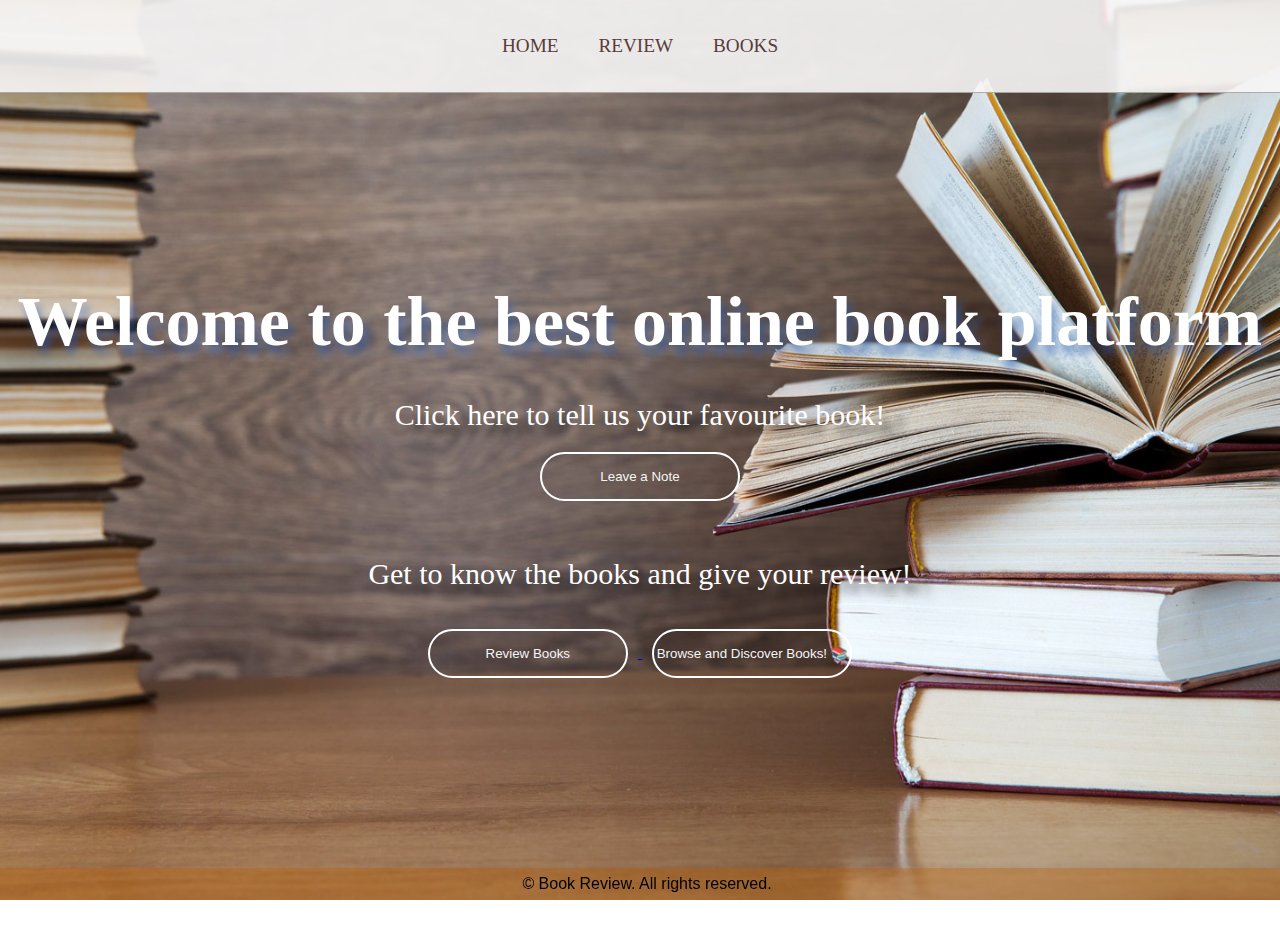
<file: WebTech/WebTech/index.html>
<!DOCTYPE html>
<html lang="en">

<head>
  <meta charset="UTF-8">
  <title>Book Review</title>
  <link rel="stylesheet" href="style.css">
</head>

<body>

  <div class="banner">

    <div class="navbar">
      <ul>
        <li><a href="index.html">Home</a></li>
        <li><a href="review.html">Review</a></li>
        <li><a href="books.html">Books</a></li>
      </ul>
    </div>

    <div class="content">

      <h1>Welcome to the best online book platform</h1>

      <br></br>

      <p1>Click here to tell us your favourite book! </p1>

      <div>
        <a href="pagereview.html">
          <button type="button"><span></span>Leave a Note</button>
        </a>
      </div>

      <div>

        <br></br>

        <p2>Get to know the books and give your review!</p2>

        <br></br>

        <a href="review.html">
          <button type="button"><span></span>Review Books</button>
        </a>

        <a href="books.html">
          <button type="button"><span></span>Browse and Discover Books! 📚</button>
        </a>
      </div>

    </div>

  </div>

  <footer>
    <p>&copy; Book Review. All rights reserved.</p>
  </footer>

  <script src="assets/scripts/custom.js"></script>
  <script src="assets/scripts/books.js"></script>

</body>

</html>
</file>
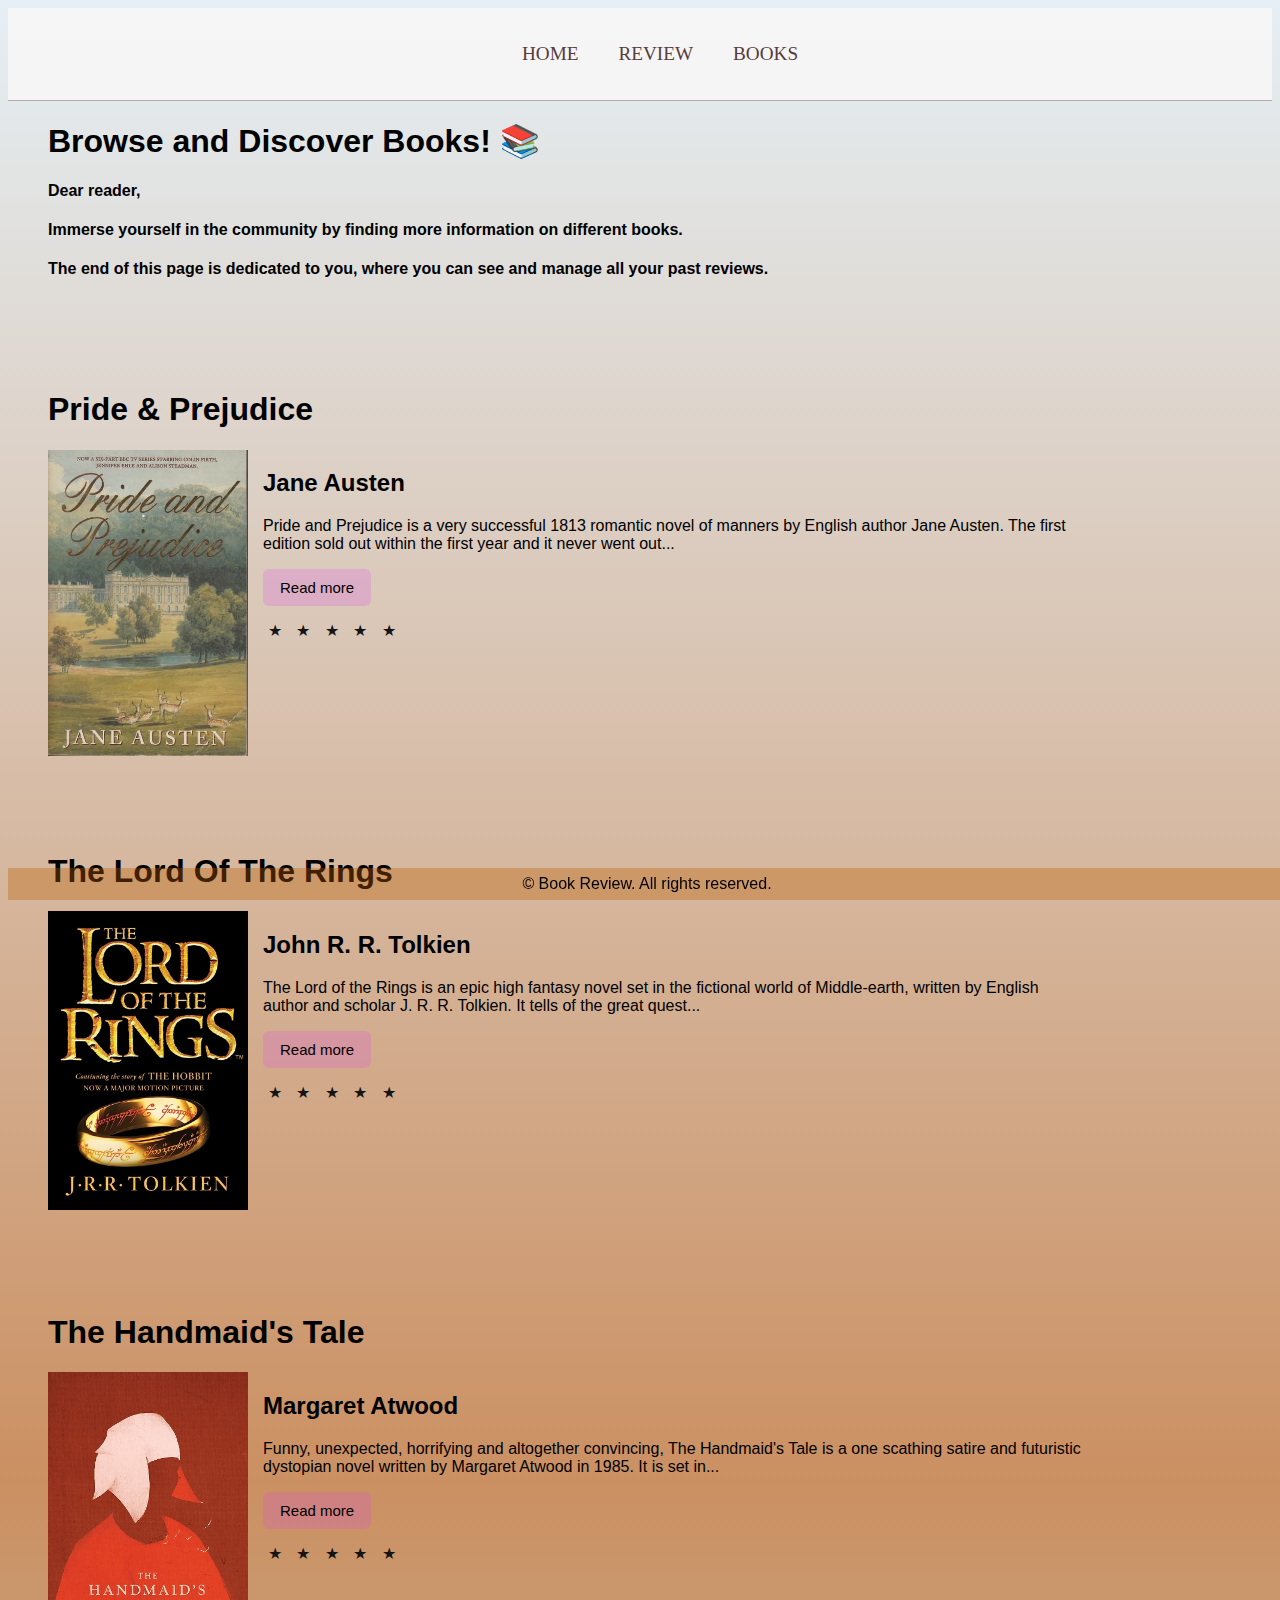
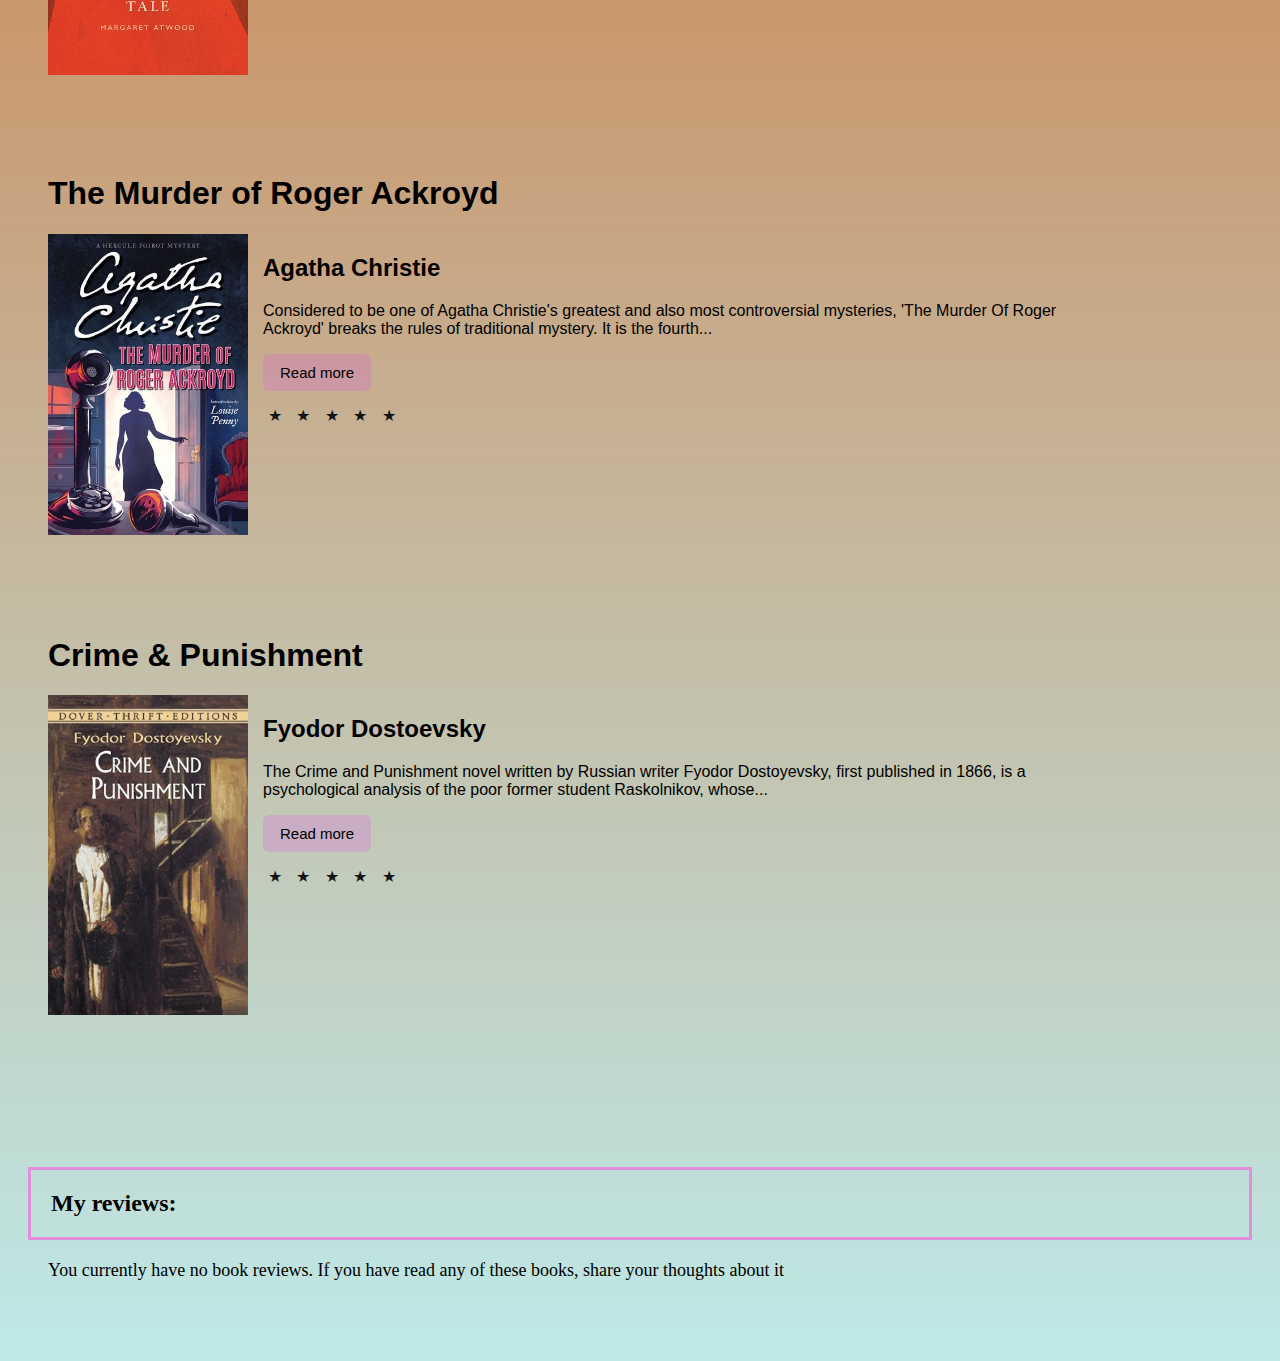
<file: WebTech/WebTech/books.html>
<!DOCTYPE html>
<html lang="en">
<head>
    <meta charset="UTF-8">
    <meta name="viewport" content="width=device-width, initial-scale=1.0">
    <link rel="stylesheet" href="./assets/styles/custom.css">
    <title>Document</title>
</head>
<body>

    <div class="navbar"> 
        <ul>
            <li><a href="index.html">Home</a></li>
            <li><a href="review.html">Review</a></li>
            <li><a href="books.html">Books</a></li>
        </ul>
    </div>

    <div class="homeDiv">
        <h1> Browse and Discover Books! &#128218;</h1>
        <h4>Dear reader, 
        <h4>Immerse yourself in the community by finding more information on different books.</h4>
        <h4>The end of this page is dedicated to you, where you can see and manage all your past reviews.</h4>
    </div>

    <div class="homeDiv">
        <div id="container" class="rating book-1">
            <div class="title-and-rating">
                <h1> Pride & Prejudice </h1>
            </div> 
            <div class="image">
                <img src="./assets/images/mehhhh.png">
            </div>
            <div class="Info">
                <h2> Jane Austen </h2>
                <p> Pride and Prejudice is a very successful 1813 romantic novel of manners by English author Jane Austen. The first <br>
                    edition sold out within the first year and it never went out<span id="dots1">...</span> <span id="more1"> of print. It centres on the burgeoning relationship <br>
                    between Elizabeth Bennet, the daughter of a country gentleman, (who was reportedly Austen’s own favourite among <br>
                    all her heroines) and Fitzwilliam Darcy, a rich aristocratic landowner. Throughout the novel, Austen skillfully <br>
                    explores the themes of class, gender and social hierarchy in Georgian England. However, she also shows how <br>
                    individuals can challenge and subvert these norms, through their intelligence, wit and courage.</span>               
                </p>
                <button id="myBtn1" onclick="myFunction('myBtn1', 'dots1', 'more1')">Read more</button>
                
                <div class="stars" data-rating="3.5">
                    <span class="star" data-value="1">&#9733</span>
                    <span class="star" data-value="2">&#9733</span>
                    <span class="star" data-value="3">&#9733</span>
                    <span class="star" data-value="4">&#9733</span>
                    <span class="star" data-value="5">&#9733</span>
                </div>
                <p class="average"></p>       
            </div>
        </div>
        

        <div id="container" class="rating book-2">
            <div class="title-and-rating">
                <h1> The Lord Of The Rings </h1>
            </div>
            <div class="image">
                <img src="./assets/images/lotr.png">
            </div>
            <div class="Info">
                <h2> John R. R. Tolkien </h2>
                <p> The Lord of the Rings is an epic high fantasy novel set in the fictional world of Middle-earth, written by English <br>
                    author and scholar J. R. R. Tolkien. It tells of the great quest<span id="dots2">...</span> <span id="more2"> undertaken by Frodo and the Fellowship of the Ring: <br>
                    Gandalf the Wizard; the hobbits Merry, Pippin, and Sam; Gimli the Dwarf; Legolas the Elf; Boromir of Gondor and <br>
                    a tall, mysterious stranger called Strider to destroy the One Ring filled with the evil powers of the Dark Lord, <br>
                    Sauron, by casting it into the volcanic fires of Mount Doon, where it was forged. </span>                     
                </p>
                <button id="myBtn2" onclick="myFunction('myBtn2', 'dots2', 'more2')">Read more</button>
                
                <div class="stars" data-rating="4.2">
                    <span class="star" data-value="1">&#9733</span>
                    <span class="star" data-value="2">&#9733</span>
                    <span class="star" data-value="3">&#9733</span>
                    <span class="star" data-value="4">&#9733</span>
                    <span class="star" data-value="5">&#9733</span>
                </div>
                <p class="average"></p>          
            </div>
        </div>
        

        <div id="container" class="rating book-3">
            <div class="title-and-rating">
                <h1> The Handmaid's Tale </h1>
            </div>         
            <div class="image">
                <img src="./assets/images/htale.png" >
            </div>
            <div class="Info">
                <h2> Margaret Atwood </h2>
                <p> Funny, unexpected, horrifying and altogether convincing, The Handmaid's Tale is a one scathing satire and futuristic <br> 
                    dystopian novel written by Margaret Atwood in 1985. It is set in<span id="dots3">...</span> <span id="more3"> a near-future New England in a patriarchal, white <br>
                    supremacist, totalitarian theonomic state known as the Republic of Gilead. Offred is the central character and <br>
                    narrator and one of the "Handmaids", women who are forcibly assigned to produce children for the "Commanders", who <br>
                    are the ruling class in Gilead. The novel explores themes of powerless women in a patriarchal society, loss of female <br>
                    agency and individuality, suppression of women's reproductive rights and the various means by which women resist and <br>
                    try to gain individuality and independence. </span>
                </p>
                <button id="myBtn3" onclick="myFunction('myBtn3', 'dots3', 'more3')">Read more</button>

                <div class="stars" data-rating="2.1">
                    <span class="star" data-value="1">&#9733</span>
                    <span class="star" data-value="2">&#9733</span>
                    <span class="star" data-value="3">&#9733</span>
                    <span class="star" data-value="4">&#9733</span>
                    <span class="star" data-value="5">&#9733</span>
                </div>
                <p class="average"></p>      
            </div>
        </div>
        

        <div id="container" class="rating book-3">
            <div class="title-and-rating">
                <h1> The Murder of Roger Ackroyd </h1>
            </div>      
            <div class="image">
                <img src="./assets/images/murder.png" >
            </div>
            <div class="Info">
                <h2> Agatha Christie </h2>
                <p> Considered to be one of Agatha Christie's greatest and also most controversial mysteries, 'The Murder Of Roger <br>
                    Ackroyd' breaks the rules of traditional mystery. It is the fourth<span id="dots4">...</span> <span id="more4"> novel to feature Hercule Poirot as the lead <br>
                    detective. Dr James Sheppard, the story's narrator, lives with his unmarried sister Caroline in the English country <br>
                    village of King’s Abbot. Telling the story in his own words, he recounts being called to certify the death of a <br>
                    wealthy widow, Mrs Ferrars, who has committed suicide a year after her abusive husband's demise. Caroline speculates <br>
                    that Mrs Ferrars had poisoned her husband and has committed suicide out of remorse. The novel was well-received from <br>
                    its first publication and in 2013 the British Crime Writers' Association voted it the best crime novel ever. </span>
                </p>
                <button id="myBtn4" onclick="myFunction('myBtn4', 'dots4', 'more4')">Read more</button>
    
                <div class="stars" data-rating="3.7">
                    <span class="star" data-value="1">&#9733</span>
                    <span class="star" data-value="2">&#9733</span>
                    <span class="star" data-value="3">&#9733</span>
                    <span class="star" data-value="4">&#9733</span>
                    <span class="star" data-value="5">&#9733</span>
                </div>
                <p class="average"></p>      
            </div>
        </div>


        <div id="container" class="rating book-5">
            <div class="title-and-rating">
                <h1> Crime & Punishment </h1>
            </div>
            <div class="image">
                <img src="./assets/images/fyodor.png" >
            </div>
            <div class="Info">
                <h2> Fyodor Dostoevsky </h2>
                <p> The Crime and Punishment novel written by Russian writer Fyodor Dostoyevsky, first published in 1866, is a <br>
                    psychological analysis of the poor former student Raskolnikov, whose<span id="dots5">...</span> <span id="more5"> theory that he is an extraordinary person able <br>
                    to take on the spiritual responsibility of using evil means to achieve humanitarian ends leads him to murder. <br>
                    But as he embarks on a dangerous game of cat and mouse with a suspicious police investigator, Raskolnikov is <br>
                    pursued by the growing voice of his conscience and finds the noose of his own guilt tightening around his neck. <br>
                    Only Sonya, a downtrodden sex worker, can offer the chance of redemption. The story is one of the finest studies of <br>
                    the psychopathology of guilt written in any language. </span>
                </p>
                <button id="myBtn5" onclick="myFunction('myBtn5', 'dots5', 'more5')">Read more</button>
          
                <div class="stars" data-rating="4.5">
                    <span class="star" data-value="1">&#9733</span>
                    <span class="star" data-value="2">&#9733</span>
                    <span class="star" data-value="3">&#9733</span>
                    <span class="star" data-value="4">&#9733</span>
                    <span class="star" data-value="5">&#9733</span>
                </div>
                <p class="average"></p>    
            </div>
        </div>
    
        
    </div>
    <script src="assets/scripts/custom.js"></script>

    <p id="reviewheader">My reviews: </p>

    <div id="informationDisplay"></div>

    <script>
    displayInformation();
    </script>
    
    
    <footer>
        <span>&copy; <span id="currentYear"></span> Book Review. All rights reserved.</span>
    </footer>

    
    <script src="assets/scripts/books.js"></script>

    
</body>
</html>
</file>
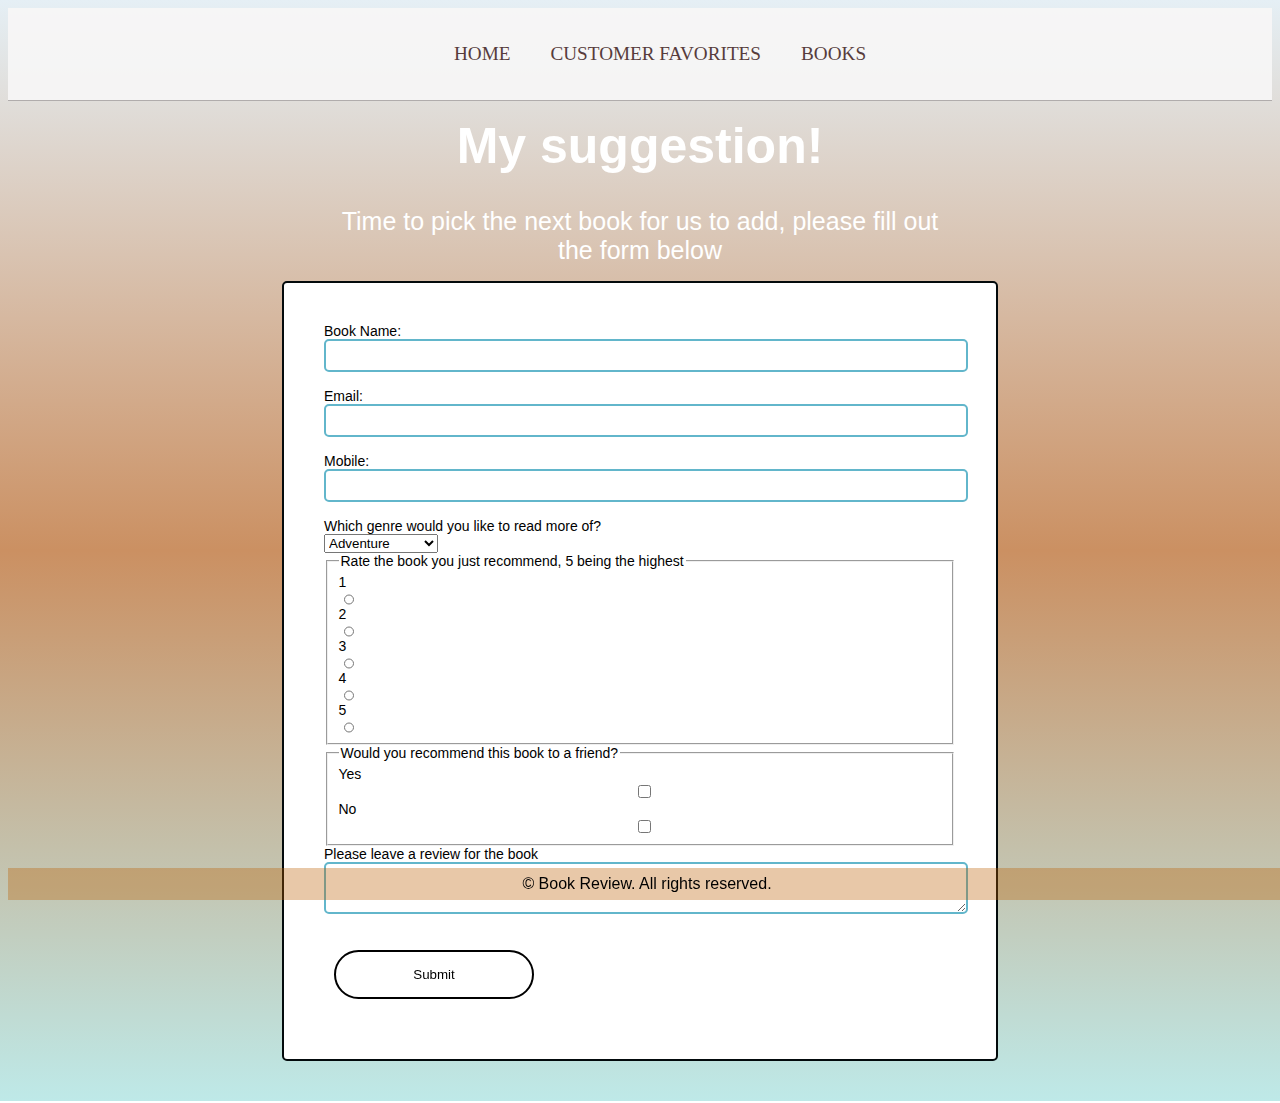
<file: WebTech/WebTech/pagereview.html>
<!DOCTYPE html>
<html lang="en">
<head>
  <meta charset="UTF-8">
  <title>Page Review</title>
  <link rel="stylesheet" href="pagereview.css">
</head>
<body>
  <div class="navbar">
    <ul>
      <li><a href="index.html">Home</a></li>
      <li><a href="userreviews.html">Customer Favorites</a></li>
      <li><a href="books.html">Books</a></li>
    </ul>
  </div>

  <div id="main">
    <h1 id="title">My suggestion!</h1>
    <p id="description">Time to pick the next book for us to add, please fill out the form below</p>

    <form id="survey-form">
      <!-- Labels and input fields -->
      <label for="name">Book Name:</label><br>
      <input type="text" id="name" name="name" required placeholder=""><br>

      <label for="email">Email:</label><br>
      <input type="email" id="email" name="email" required placeholder=""><br>

      <label for="number">Mobile:</label><br>
      <input type="tel" id="number" name="mobile" pattern="[0-9]{10}" placeholder="" required><br>

      <label for="genre">Which genre would you like to read more of?</label><br>
      <select id="genre" name="genre">
        <option value="adventure">Adventure</option>
        <option value="fiction">Fiction</option>
        <option value="history">History</option> <!-- Fixed duplicate value -->
        <option value="non-fiction">Non-Fiction</option>
        <option value="philosophy">Philosophy</option>
        <option value="science">Science</option>
        <option value="science-fiction">Science-Fiction</option>
      </select>
      <br>

      <fieldset>
        <legend>Rate the book you just recommend, 5 being the highest</legend>
        <!-- Radio buttons for rating -->
        <label for="rating-1">1</label>
        <input type="radio" id="rating-1" name="rating" value="1">
  
        <label for="rating-2">2</label>
        <input type="radio" id="rating-2" name="rating" value="2">
  
        <label for="rating-3">3</label>
        <input type="radio" id="rating-3" name="rating" value="3">
  
        <label for="rating-4">4</label>
        <input type="radio" id="rating-4" name="rating" value="4">
  
        <label for="rating-5">5</label>
        <input type="radio" id="rating-5" name="rating" value="5">
      </fieldset>

      <fieldset>
        <legend>Would you recommend this book to a friend?</legend>
        <!-- Checkboxes for recommendation -->
        <label for="checkbox-yes">Yes</label>
        <input type="checkbox" name="recommendation" id="checkbox-yes" value="yes">
  
        <label for="checkbox-no">No</label>
        <input type="checkbox" name="recommendation" id="checkbox-no" value="no">
      </fieldset>

      <label for="comment">Please leave a review for the book</label><br>
      <textarea name="comment" id="comment"></textarea><br>
      <div>

        <button type="submit"><span></span>Submit</button>



      </div>


    </form>
  </div>

  <footer>
    <span>&copy; <span id="currentYear"></span> Book Review. All rights reserved.</span>
  </footer>

  <script src="formSubmission.js"></script>
</body>
</html>
</file>
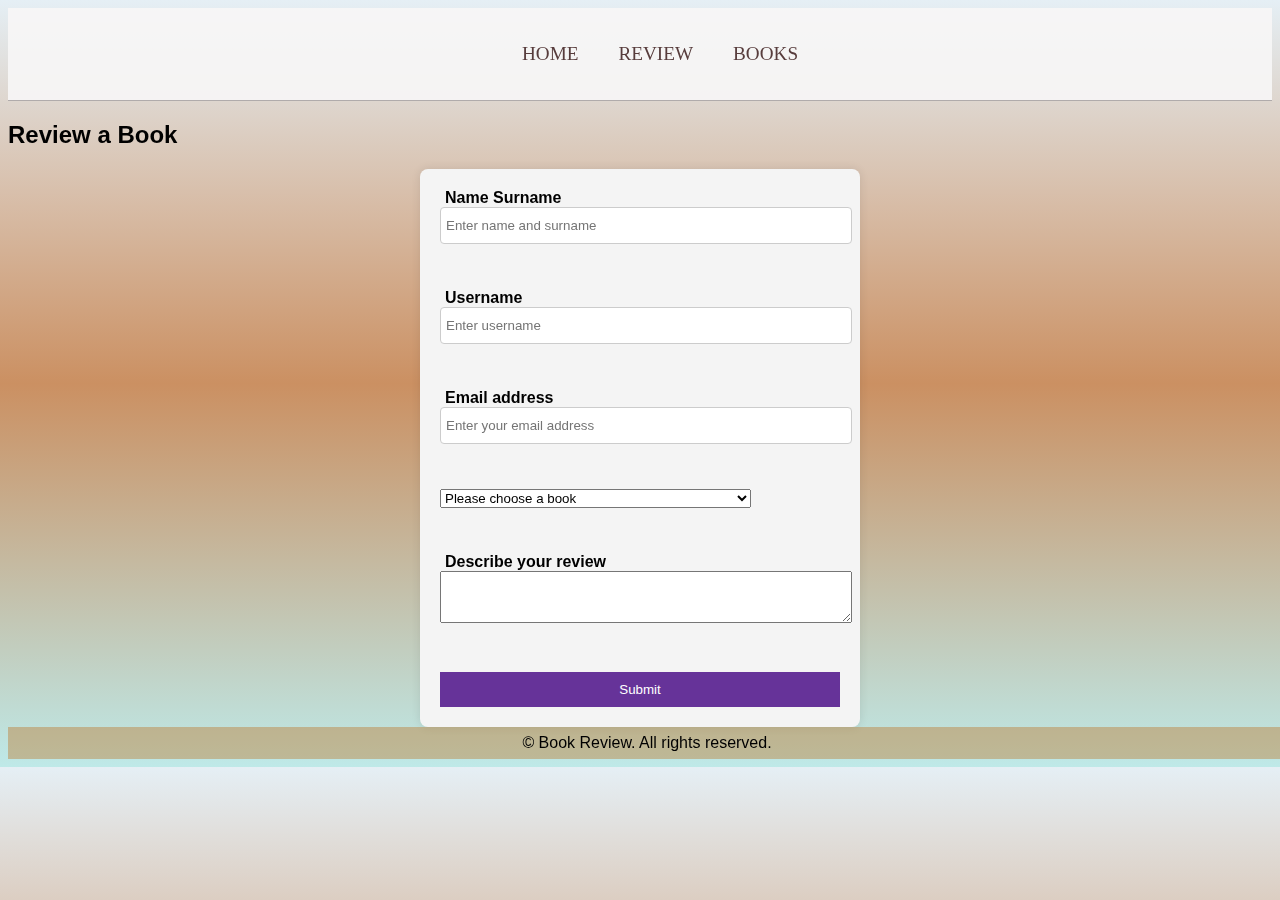
<file: WebTech/WebTech/review.html>
<!DOCTYPE html>
<html lang="en">
<head>
    <meta charset="UTF-8">
    <meta name="viewport" content="width=device-width, initial-scale=1.0">
    <link rel="stylesheet" href="./assets/styles/custom.css">

    <title>Document</title>
</head>
<body>


    <div class="navbar"> 
       
        <ul>
            <li><a href="index.html">Home</a></li>
            <li><a href="review.html">Review</a></li>
            <li><a href="books.html">Books</a></li>
          </ul>
</div>

    <h2>Review a Book</h2>

    <form id="reviewForm">
        <div>
            <label for="fullName">Name Surname</label>
            <input type="text" id="fullName" name="fullName" placeholder="Enter name and surname" required>
            <span id="fullNameSpn"></span>
        </div>

        <div>
            <label for="username">Username</label>
            <input type="text" id="username" name="username" placeholder="Enter username" required>
            <span id="usernameSpn"></span>
        </div>

        <div>
            <label for="email">Email address</label>
            <input  id="email" name="email" placeholder="Enter your email address" required>
            <span id="emailSpn"></span>
        </div>


        <div>
            <select id="select_book">
                <option value="default">Please choose a book</option>
                <option value="Pride & Prejudice">Pride & Prejudice <p id="author">by Jane Austen</p></option>
                <option value="The Lord Of Rings">The Lord Of The Rings <p id="author">by John R. R. Tolkien</p></option>
                <option value="The Handmaid's Tale">The Handmaid's Tale <p id="author">by Margaret Atwood</p></option>
                <option value="The Murder of Roger Ackroyd">The Murder of Roger Ackroyd <p id="author">by Agatha Christie</p></option>
                <option value="Crime & Punishment">Crime & Punishment <p id="author">by Fyodor Dostoevsky</p></option>
            </select>
            <span id="selectSpn"></span>
    
        </div>

        <div>
            <label for="descriptionlabel">Describe your review</label>
            <textarea id="description" name="description"></textarea>
            <span id="descriptionSpn"></span>
        </div>
        
            <button id="submitBtn" onclick="validateAndSubmit(event)">Submit</button>
        
    
    <!--POPUP --> 
    
    <div class="modal" id="modal">
        <div class="modal-inner">
            <h2>Confirmation</h2>
            <p>
                Are you sure you want to submit your review form?
            </p>
            
            <button1 id="closeModal" onclick="saveInformation()">Confirm</button1>
            <button2 id="closeModal1">Cancel</button2>
            
        </div>
    </div>

    </form>

    <!--local storage to store reviews in books page-->

    <script>
        document.getElementById('reviewForm').addEventListener('submit', function (event) {
            event.preventDefault(); 

            
            var descriptionValue = document.getElementById('description').value;

            
            localStorage.setItem('description', descriptionValue);

           
            window.location.href = 'books.html';
        });
    </script>
    
    


    <footer>
        <span>&copy; <span id="currentYear"></span> Book Review. All rights reserved.</span>
    </footer>


    <script src="assets/scripts/custom.js"></script>
    
</body>
</html>
</file>
<file: WebTech/WebTech/style.css>
*{
    margin: 0;/* Remove default margins */
    padding: 0; /* Remove default paddings */
    font-family: sans-serif; /* Set default font */
}

.banner { /*Setting the background */
    width: 100%;   /* Set width to 100% */
    height: 100vh;  /* Set height to 100vh */
    background-image: url("assets/images/booksback.png"); 
    /* Set background image */
    background-position: center;  /* Center the background image */
    background-size: cover; /* Set background size to cover */
}

footer{
    background-color: #bb5d0057;
    text-align: center;
    position:absolute;
    padding: 7px;
    width: 100%;
    position: sticky;
    bottom: 0;
}

.navbar {
    width: 85%;
    margin: auto;  /* Center alignment */
    padding: 35px 0; /* Vertical padding */
    display: flex; /* Horizontal flexbox layout */
    align-items: center; /* Center vertical alignment */
    justify-content: space-between;  /* Distribute items with equal space */
    font-size: larger;
}

.navbar ul { /*ul(unordered list) are the children of navbar */
    list-style: none; /* Removes default list style */
    display: flex; /* Converts list into horizontal flexbox */
}

.navbar ul li { /* li are menu items */
    margin: 0 20px; /* Center menu items horizontally */
    position: relative;  /* Set menu item relative positioning */
}

.navbar ul li a { /* Styling for navbar links */
    text-decoration: none; /* Removes underline */
    color: #573c3c; /* Sets text color */
    text-transform: uppercase; /* Transforms text to uppercase */
    font-family: "Agbalumo"; /* Sets font family */
}

.navbar ul li::after { /* ::after is a pseudo element for list items li in an ul.This acts as a block of content that appears after the vontent of each list item */
    content: ''; /* content for li */
    height: 3px; /* size and background */
    width: 0;
    background: #746e6e;
    position: absolute; /* position */
    left: 0;
    bottom: -10px;
    transition: 0.5s; /* animation */
}

.navbar ul li:hover::after {
    width: 100%; /* expand hover underline to 100% width */
}

.navbar ul { /* Move items right or left*/
    margin:auto;
}

.content {
    width: 100%;
    position: absolute;
    top: 50%;
    transform: translateY(-50%);
    text-align: center;
    color: #fff;

}

.content h1 { /*styles h1 text */
    font-size: 70px;
    margin-top: 80px;
    font-family: "Anton";
    text-shadow: 4px 8px 8px rgba(46,91,173,0.6);
}


button { 
    width: 200px;
    padding: 15px 0;
    text-align: center;
    margin: 20px 10px;
    border-radius: 25px;
    border: 2px solid #ffffff;
    background: transparent;
    color: #f5f5f5;
    cursor: pointer;
    position: relative;
    overflow: hidden;
}

span { /*stlyling the buttons which is hidden due to the width of 0*/
    background: #d026f254;
    height: 100%;
    width: 0;
    border-radius: 25px;
    position: absolute;
    left: 0;
    bottom: 0;
    z-index: -1;
    transition: 0.5s;
}

button:hover span { 
    width: 100%;
}

button:hover { /* Style button on hover */
    border: none;
}

.navbar { /* style border bottom of the navbar to create an outset effect */
    border-bottom: 1px outset rgba(191, 178, 178, 0.5);
    background: rgba(247, 246, 246, 0.9);
    width: auto;
}

.content p1 { /* stle the paragraph 1 */
    font-size: 30px;
    margin-top: 30px;
    font-family: "Glass Antiqua";
    text-shadow: 20px 10px 8px rgba(0, 0, 0, 0.6);
}
.content p2 { /* stle the paragraph 2 */
    font-size: 30px;
    margin-top: 30px;
    font-family: "Glass Antiqua";
    text-shadow: 20px 10px 8px rgba(0, 0, 0, 0.6);
}
</file>
<file: WebTech/WebTech/assets/styles/custom.css>
body {
  font-family: sans-serif;
  background-image: linear-gradient(#e5eff5, rgb(203, 144, 98), #BEE9E8);
}

.navbar {
  width: 85%;
  margin: auto;  /* Center alignment */
  padding: 35px 0; /* Vertical padding */
  display: flex; /* Horizontal flexbox layout */
  align-items: center; /* Center vertical alignment */
  justify-content: space-between;  /* Distribute items with equal space */
  font-size: larger;
}

.navbar ul { /*ul(unordered list) are the children of navbar */
  list-style: none; /* Removes default list style */
  display: flex; /* Converts list into horizontal flexbox */
}

.navbar ul li { /* li are menu items */
  margin: 0 20px; /* Center menu items horizontally */
  position: relative;  /* Set menu item relative positioning */
}

.navbar ul li a { /* Styling for navbar links */
  text-decoration: none; /* Removes underline */
  color: #573c3c; /* Sets text color */
  text-transform: uppercase; /* Transforms text to uppercase */
  font-family: "Agbalumo"; /* Sets font family */
}

.navbar ul li::after { /* ::after is a pseudo element for list items li in an ul.This acts as a block of content that appears after the vontent of each list item */
  content: ''; /* content for li */
  height: 3px; /* size and background */
  width: 0;
  background: #746e6e;
  position: absolute; /* position */
  left: 0;
  bottom: -10px;
  transition: 0.5s; /* animation */
}

.navbar ul li:hover::after {
  width: 100%; /* expand hover underline to 100% width */
}

.navbar ul { /* Move items right or left*/
  margin:auto;
}
.navbar { /* style border bottom of the navbar to create an outset effect */
  border-bottom: 1px outset rgba(191, 178, 178, 0.5);
  background: rgba(247, 246, 246, 0.9);
  width: auto;
}

footer{
  background-color: #bb5d0057;
  text-align: center;
  position:absolute;
  padding: 7px;
  width: 100%;
  position: sticky;
  bottom: 0;
}

div.homeDiv{
  padding-bottom: 70px;
  padding-left: 40px;
}

form#reviewForm{
  background-color: #f4f4f4;
  border-radius: 8px;
  box-shadow: 0 0 10px rgba(0, 0, 0, 0.1);
  padding: 20px;
  width: 400px;
  margin: auto;
}

form#reviewForm label,
form#reviewForm input,
form#reviewForm span,
form#reviewForm textarea {
  width: 100%;
  padding: 10px 5px;
}

form#reviewForm label {
  font-weight: bold;
}

form#reviewForm input {
  border: 1px solid #ccc;
  border-radius: 4px;
}

form#reviewForm button {
  background-color: #663399;
  color: white;
  border: none;
  width: 100%;
  padding: 10px 20px;
  cursor: pointer;
}

form#reviewForm button:hover {
  background-color: #8853bd;
  color: white;
  border: none;
  width: 100%;
  padding: 10px 20px;
  cursor: pointer;
}

form#reviewForm span{
  color: red;
  font-size: 15px;
  margin-bottom: 40px;
}

form#reviewForm div{
  margin-bottom: 45px;
}


#container {  
  width: 1215px;
  height: 440px;
}
   
.image {
  float: left;
  width: 200px; 
  height: 400px; 
  padding-right: 15px;
  overflow: hidden; 
}
  
.image img {
  width: 100%; 
  height: auto; 
}
  
div.Info {
  float: right;
  width: 1000px;
  height: 215px;
}

.stars {
  cursor: pointer;
}

.star {
  color: rgb(20, 20, 20);
  padding: 5px;
  transition: color 0.2s;
}

.star:hover {
  color: #ff009d;
}

#more1 {display: none;}

#myBtn1 {
  margin-bottom: 15px;
  color: rgb(0, 0, 0);
  font-size: 15px;
  font-weight: 400;
  padding: 10px 17px;
  background: #df40f433;
  border: none;
  border-radius: 6px;
  cursor: pointer;
}

#myBtn1:hover {
  background-color: #d026f254;
}

#more2 {display: none;}

#myBtn2 {
  margin-bottom: 15px;
  color: rgb(0, 0, 0);
  font-size: 15px;
  font-weight: 400;
  padding: 10px 17px;
  background: #df40f433;
  border: none;
  border-radius: 6px;
  cursor: pointer;
}

#myBtn2:hover {
  background-color: #d026f254;
}

#more3 {display: none;}

#myBtn3 {
  margin-bottom: 15px;
  color: rgb(0, 0, 0);
  font-size: 15px;
  font-weight: 400;
  padding: 10px 17px;
  background: #df40f433;
  border: none;
  border-radius: 6px;
  cursor: pointer;
}

#myBtn3:hover {
  background-color: #d026f254;
}

#more4 {display: none;}

#myBtn4 {
  margin-bottom: 15px;
  color: rgb(0, 0, 0);
  font-size: 15px;
  font-weight: 400;
  padding: 10px 17px;
  background: #df40f433;
  border: none;
  border-radius: 6px;
  cursor: pointer;
}

#myBtn4:hover {
  background-color: #d026f254;
}

#more5 {display: none;}

#myBtn5 {
  margin-bottom: 15px;
  color: rgb(0, 0, 0);
  font-size: 15px;
  font-weight: 400;
  padding: 10px 17px;
  background: #df40f433;
  border: none;
  border-radius: 6px;
  cursor: pointer;
}

#myBtn5:hover {
  background-color: #d026f254;
}


/* POPUP CSS*/

button1 {
  background-image: linear-gradient(to right, #663399, #8853bd);
  border-radius: 30px;
  border: 0;
  box-shadow: 0 1px 4px rgba(0, 0, 0, 0.3);
  color: #fff;
  cursor: pointer;
  padding: 15px 30px;
}

button1:active {
  opacity: 0.8;
}

button2 {
  background-image: linear-gradient(to right, #663399, #8853bd);
  border-radius: 30px;
  border: 0;
  box-shadow: 0 1px 4px rgba(0, 0, 0, 0.3);
  color: #fff;
  cursor: pointer;
  padding: 15px 30px;
}
  
button2:active {
  opacity: 0.8;
}

.modal {
  background-color: rgba(0, 0, 0, 0.3);
  opacity: 0;
  position: fixed;
  top: 0;
  left: 0;
  right: 0;
  bottom: 0;
  transition: all 0.3s ease;
  z-index: -1;
  display: flex;
  align-items: center; 
  justify-content: center;
}

.modal.open { 
  opacity: 1;
  z-index: 999;
}

.modal-inner {
  background-color:#fff;
  border-radius: 5px;
  box-shadow: 1px 4px rgba(0, 0, 0, 0.3);
  padding: 15px 25px;
  text-align: center;
  width: 270px;
  height: 270px
}

.modal-inner h2 {
  margin: 14px;
  font-size: 33px;
  text-align: center;
  
}

.modal-inner p {
  font-size: 21px;  
  line-height: 24px; 
  margin-top: 33px;
  margin-left: 50px;
  margin-bottom: 59px;
  width: 170px;
  text-align: center;
}


/*Review code with local storage CSS*/

#informationDisplay{
  font-family: Georgia, 'Times New Roman', Times, serif;
  font-size: 18px;
  padding-left: 20px;
  padding-bottom: 20px;
  margin: 20px;
  text-align: left;
}

#reviewheader{
  font-family: Georgia, 'Times New Roman', Times, serif;
  font-weight: bold;
  font-size: 24px;
  margin: 20px;
  padding: 20px;
  border: 3px solid rgb(226, 142, 219);
  text-align: left;
}

.deleteBtnReview{
  margin-bottom: 15px;
  margin-top: 15px;
  color: rgb(0, 0, 0);
  font-size: 15px;
  font-weight: 400;
  padding: 10px 17px;
  background: #df40f433;
  border: none;
  border-radius: 6px;
  cursor: pointer;
}
</file>
<file: WebTech/WebTech/pagereview.css>
body {
  font-family: sans-serif;
  background-image: linear-gradient(#e5eff5, rgb(203, 144, 98), #BEE9E8);
}
/* START: Navigation Bar */
.navbar {
  width: 85%;
  margin: auto;  /* Center alignment */
  padding: 35px 0; /* Vertical padding */
  display: flex; /* Horizontal flexbox layout */
  align-items: center; /* Center vertical alignment */
  justify-content: space-between;  /* Distribute items with equal space */
  font-size: larger;
}

.navbar ul { /*ul(unordered list) are the children of navbar */
  list-style: none; /* Removes default list style */
  display: flex; /* Converts list into horizontal flexbox */
}

.navbar ul li { /* li are menu items */
  margin: 0 20px; /* Center menu items horizontally */
  position: relative;  /* Set menu item relative positioning */
}

.navbar ul li a { /* Styling for navbar links */
  text-decoration: none; /* Removes underline */
  color: #573c3c; /* Sets text color */
  text-transform: uppercase; /* Transforms text to uppercase */
  font-family: "Agbalumo"; /* Sets font family */
}

.navbar ul li::after { /* ::after is a pseudo element for list items li in an ul.This acts as a block of content that appears after the vontent of each list item */
  content: ''; /* content for li */
  height: 3px; /* size and background */
  width: 0;
  background: #746e6e;
  position: absolute; /* position */
  left: 0;
  bottom: -10px;
  transition: 0.5s; /* animation */
}

.navbar ul li:hover::after {
  width: 100%; /* expand hover underline to 100% width */
}

.navbar ul { /* Move items right or left*/
  margin:auto;
}
.navbar { /* style border bottom of the navbar to create an outset effect */
  border-bottom: 1px outset rgba(191, 178, 178, 0.5);
  background: rgba(247, 246, 246, 0.9);
  width: auto;
}


#title {
  text-align: center;
  width: 50%;
  margin: auto;
  color: white;
  padding: 1rem;
  font-size: 50px;
}

#description {
  text-align: center;
  width: 50%;
  margin: auto;
  color: white;
  padding: 1rem;
  font-size: 25px;
}

#survey-form {
  display: block;
  padding: 2.5rem;
  font-size: 14px;
  border-radius: 5px;
  border: 2px solid #030a0c;
  width: 50%;
  margin: auto;
  background: white;
}

#submit {
  border: 0;
  background: #0d8ad7;
  padding: 0.5rem;
  color: white;
  margin: 0% 45% 0% 45%;
  width: 10%;
  cursor: pointer;
  transition: 0.3s background ease;
}
#submit:hover {
  background: rgb(12, 203, 203);
}

input, textarea {
  display: block;
  width: 100%;
  border: 2px solid #62B6CB;
  padding: 0.25rem;
  font-size: 18px;
  border-radius: 5px;
}

#rating-1 {
  width: 10px;
}

#rating-2 {
  width: 10px;
}

#rating-3 {
  width: 10px;
}

#rating-4 {
  width: 10px;
}

#rating-5 {
  width: 10px;
}
button {
  position: relative;
  overflow: hidden;
  width: 200px;
  padding: 15px 0;
  text-align: center;
  margin: 20px 10px;
  border-radius: 25px;
  border: 2px solid #000000;
  background: transparent;
  color: #000000;
  cursor: pointer;
  z-index: 2; /* Higher z-index to keep the button above the pseudo-element */
}

button::before {
  content: '';
  height: 100%;
  width: 0;
  border-radius: 25px;
  position: absolute;
  left: 0;
  bottom: 0;
  z-index: 1; /* Lower z-index than the button */
  transition: 0.5s width; /* Apply transition to width */
}

button:hover::before {
  width: 100%;
}

button:hover {
  border: none;
}

footer{
  background-color: #bb5d0057;
  text-align: center;
  position:absolute;
  padding: 7px;
  width: 100%;
  position: sticky;
  bottom: 0;
}
</file>
